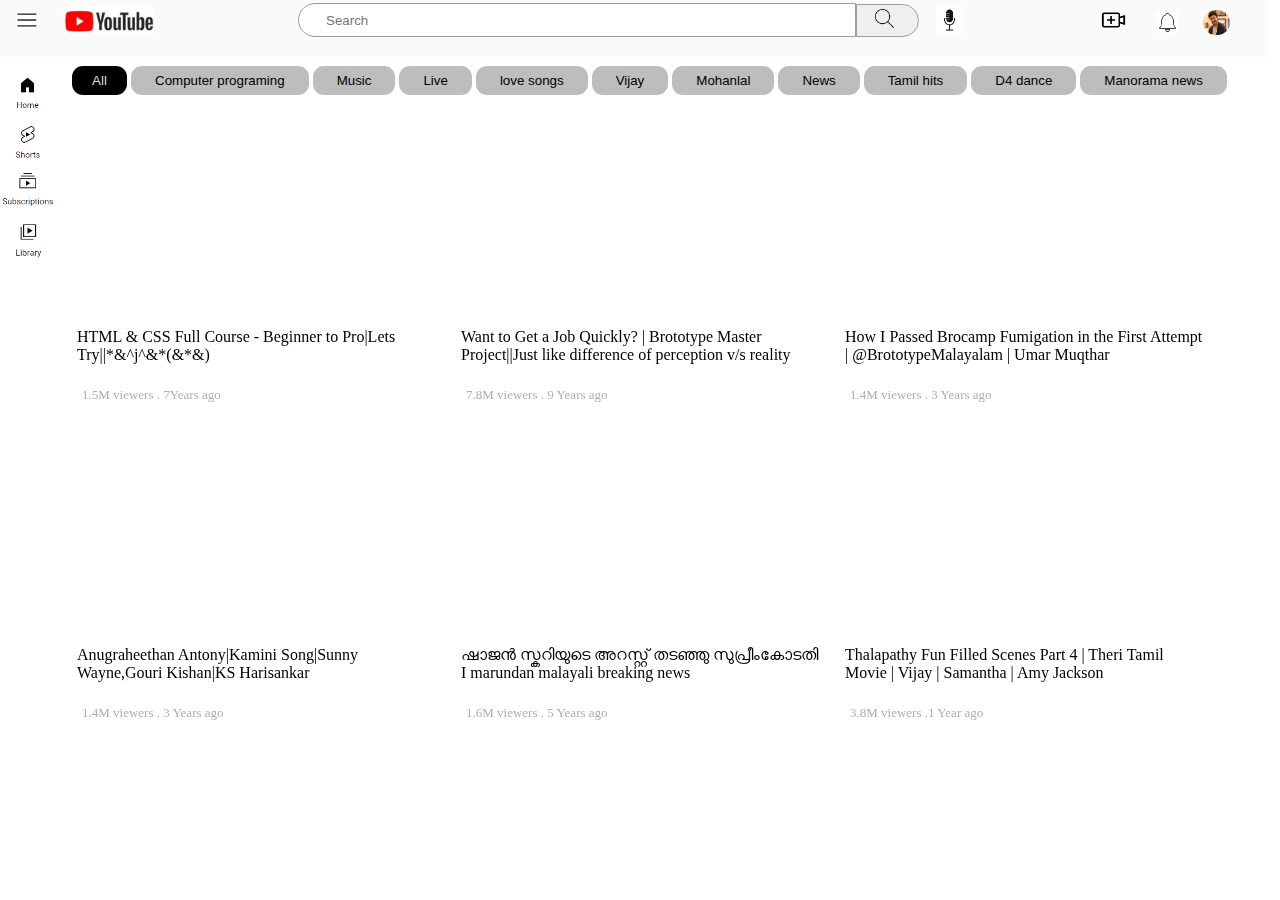
<file: my projects/project youtube/youtube.html>
<!DOCTYPE html>
<html lang="en">

<head>
    <meta charset="UTF-8">
    <meta name="viewport" content="width=device-width, initial-scale=1.0">
    <title>You tube</title>
    <link href="compo.css" rel="stylesheet">
    <link rel="icon" href="icons/youtube.png" type="image/png">
</head>

<body style="margin: 0px;">
    <div>
 <header>
        <div class="header">

            <img class="icon1" src="icons/three line symbol.png">

            <img class="icon2" src="icons/main icon youtube.jpg">
            <input placeholder="Search" class="icon3" type="text">
            <button class="icon4"><img class="search" src="icons/search icon.png">
            </button>
            <img class="micicon" src="icons/mic icon.jpg">
            <img class="icon5" src="icons/vedio full option icon.png">
            <img class="bellicon" src="icons/bell icon.png">
            <img class="vijay" src="icons/vijay1.jpeg">
        </div>
 </header>
 <section>
        <div class="div2">
            <button class="buttonall"> All </button>
            <button class="buttonmain">Computer programing</button>
            <button class="buttonmain">Music</button>
            <button class="buttonmain">Live</button>
            <button class="buttonmain">love songs</button>
            <button class="buttonmain">Vijay</button>
            <button class="buttonmain">Mohanlal</button>
            <button class="buttonmain">News</button>
            <button class="buttonmain">Tamil hits</button>
            <button class="buttonmain">D4 dance</button>
            <button class="buttonmain">Manorama news</button>
        </div>
    </section>

<article>
        <div class="div3">

            <div class="content"><iframe style="width: 100%; height: 100%;"
                    src="https://www.youtube.com/embed/G3e-cpL7ofc" title="YouTube video player" frameborder="0"
                    allow="accelerometer; autoplay; clipboard-write; encrypted-media; gyroscope; picture-in-picture; web-share"
                    allowfullscreen></iframe></div>
            <div class="content"><iframe width="100%" height="100%" src="https://www.youtube.com/embed/kbg3TZI7EcY"
                    title="YouTube video player" frameborder="0"
                    allow="accelerometer; autoplay; clipboard-write; encrypted-media; gyroscope; picture-in-picture; web-share"
                    allowfullscreen></iframe></div>
            <div class="content"><iframe width="100%" height="100%" src="https://www.youtube.com/embed/KIIMgVn2Csw"
                    title="YouTube video player" frameborder="0"
                    allow="accelerometer; autoplay; clipboard-write; encrypted-media; gyroscope; picture-in-picture; web-share"
                    allowfullscreen></iframe></div>
        </div>
</article>
 <nav>
        <div class="sidebar">

            <img class="sidebarimg" src="icons/sidebar home.png">
            <img class="sidebarimg" src="icons/2nd side bar.png">
            <img class="sidebarimg " src="icons/3rd sidebar .png">
            <img class="sidebarimg" src="icons/4th side bar.png">
        </div>
 </nav>
   <article>
    <div class="div4">
        <div class="content1">
            HTML & CSS Full Course - Beginner to Pro|Lets Try||*&^j^&*(&*&) <div class="last">1.5M viewers . 7Years ago
            </div>
        </div>
        <div class="content1">Want to Get a Job Quickly? | Brototype Master Project||Just like difference of perception
            v/s reality
            <div class="last">7.8M viewers . 9 Years ago</div>
        </div>
        <div class="content1"> How I Passed Brocamp Fumigation in the First Attempt | @BrototypeMalayalam | Umar Muqthar
            <div class="last">1.4M viewers . 3 Years ago</div>
        </div>

    </div>
    <div class="div5">
        <div class="content"><iframe width="100%" height="100%" src="https://www.youtube.com/embed/FLz9hCjELWk"
                title="YouTube video player" frameborder="0"
                allow="accelerometer; autoplay; clipboard-write; encrypted-media; gyroscope; picture-in-picture; web-share"
                allowfullscreen></iframe></div>
        <div class="content"><iframe width="100%" height="100%" src="https://www.youtube.com/embed/Al0pll7jWts"
                title="YouTube video player" frameborder="0"
                allow="accelerometer; autoplay; clipboard-write; encrypted-media; gyroscope; picture-in-picture; web-share"
                allowfullscreen></iframe></div>
        <div class="content"><iframe width="100%" height="100%" src="https://www.youtube.com/embed/rP1m_hVoCAQ"
                title="YouTube video player" frameborder="0"
                allow="accelerometer; autoplay; clipboard-write; encrypted-media; gyroscope; picture-in-picture; web-share"
                allowfullscreen></iframe></div>

    </div>
    <div class="div6">
        <div class="content1">Anugraheethan Antony|Kamini Song|Sunny Wayne,Gouri Kishan|KS Harisankar
            <div class="last">1.4M viewers . 3 Years ago</div>
        </div>
        <div class="content1">ഷാജൻ സ്കറിയുടെ അറസ്റ്റ് തടഞ്ഞു സുപ്രീംകോടതി I marundan malayali breaking news
            <div class="last">1.6M viewers . 5 Years ago</div>
        </div>
        <div class="content1">Thalapathy Fun Filled Scenes Part 4 | Theri Tamil Movie | Vijay | Samantha | Amy Jackson
            <div class="last">3.8M viewers .1 Year ago</div>
        </div>
    </article>
        </div>
</body>

</html>
</file>
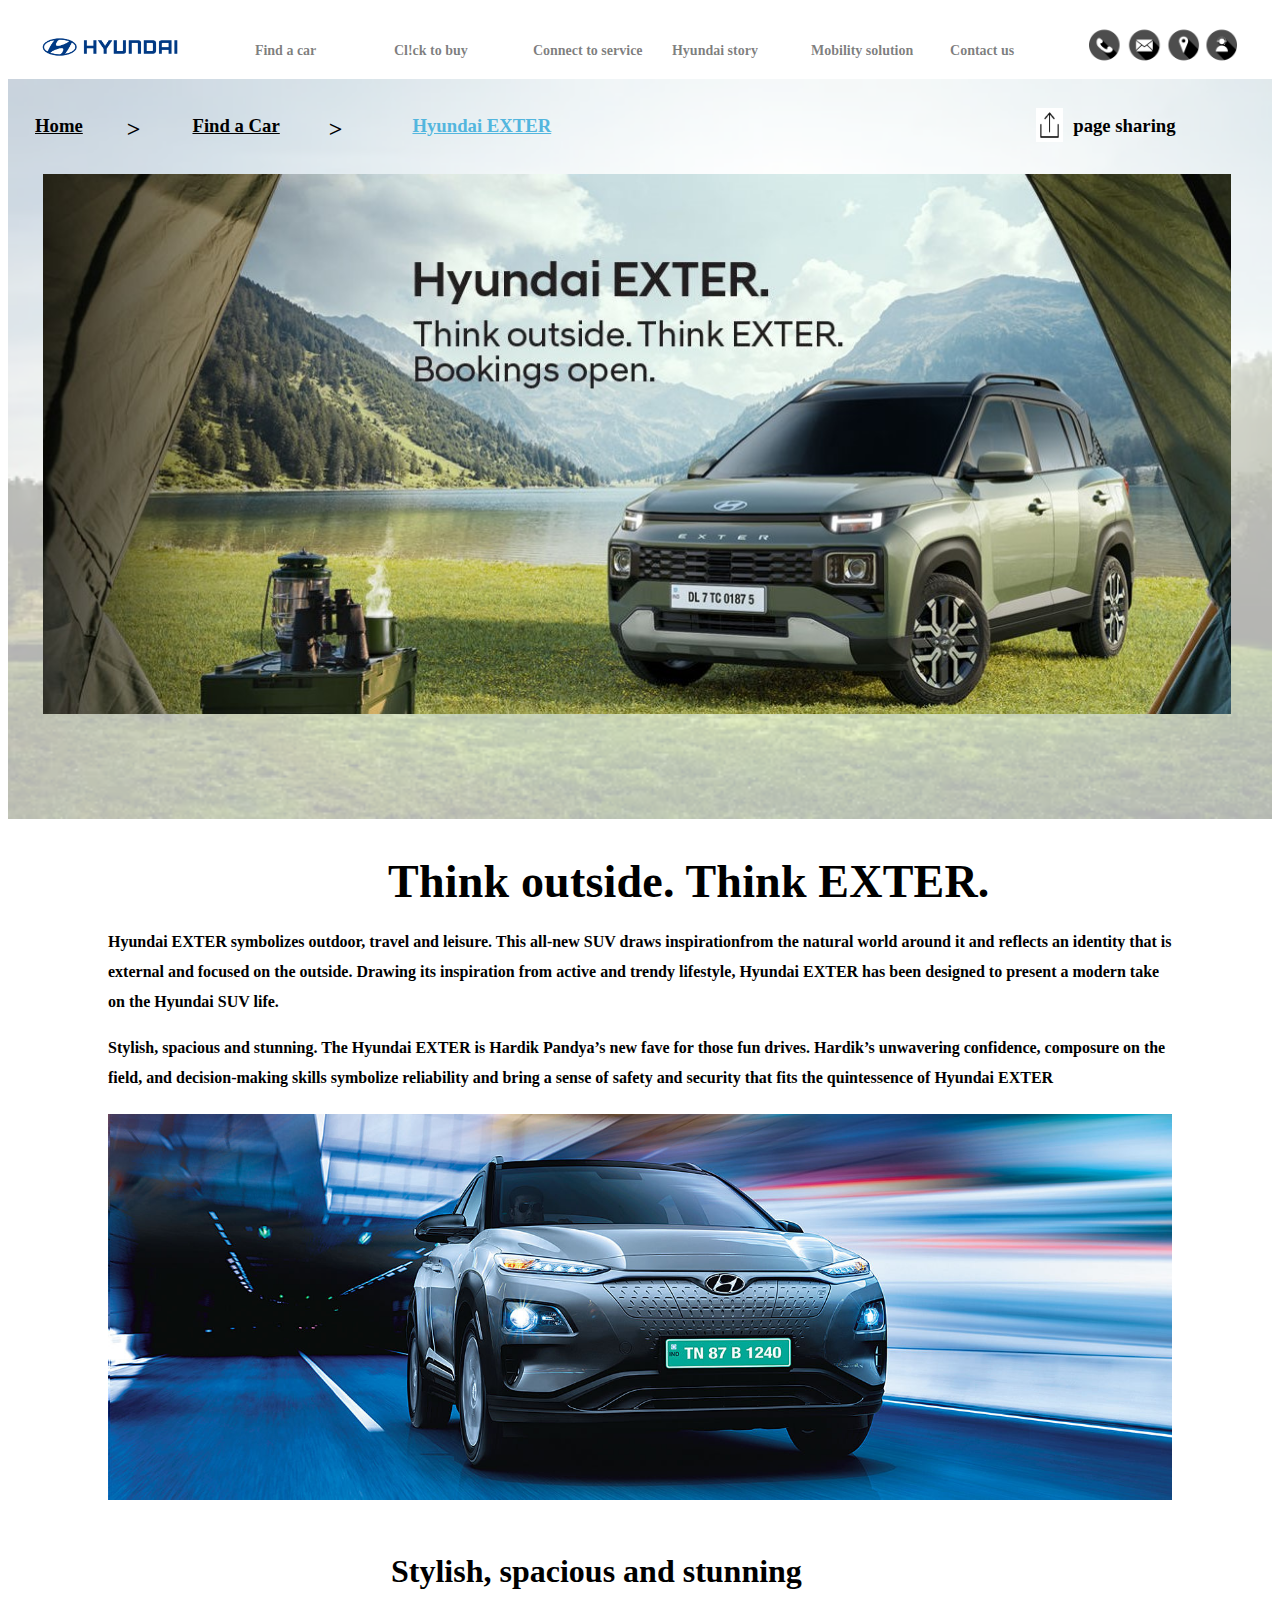
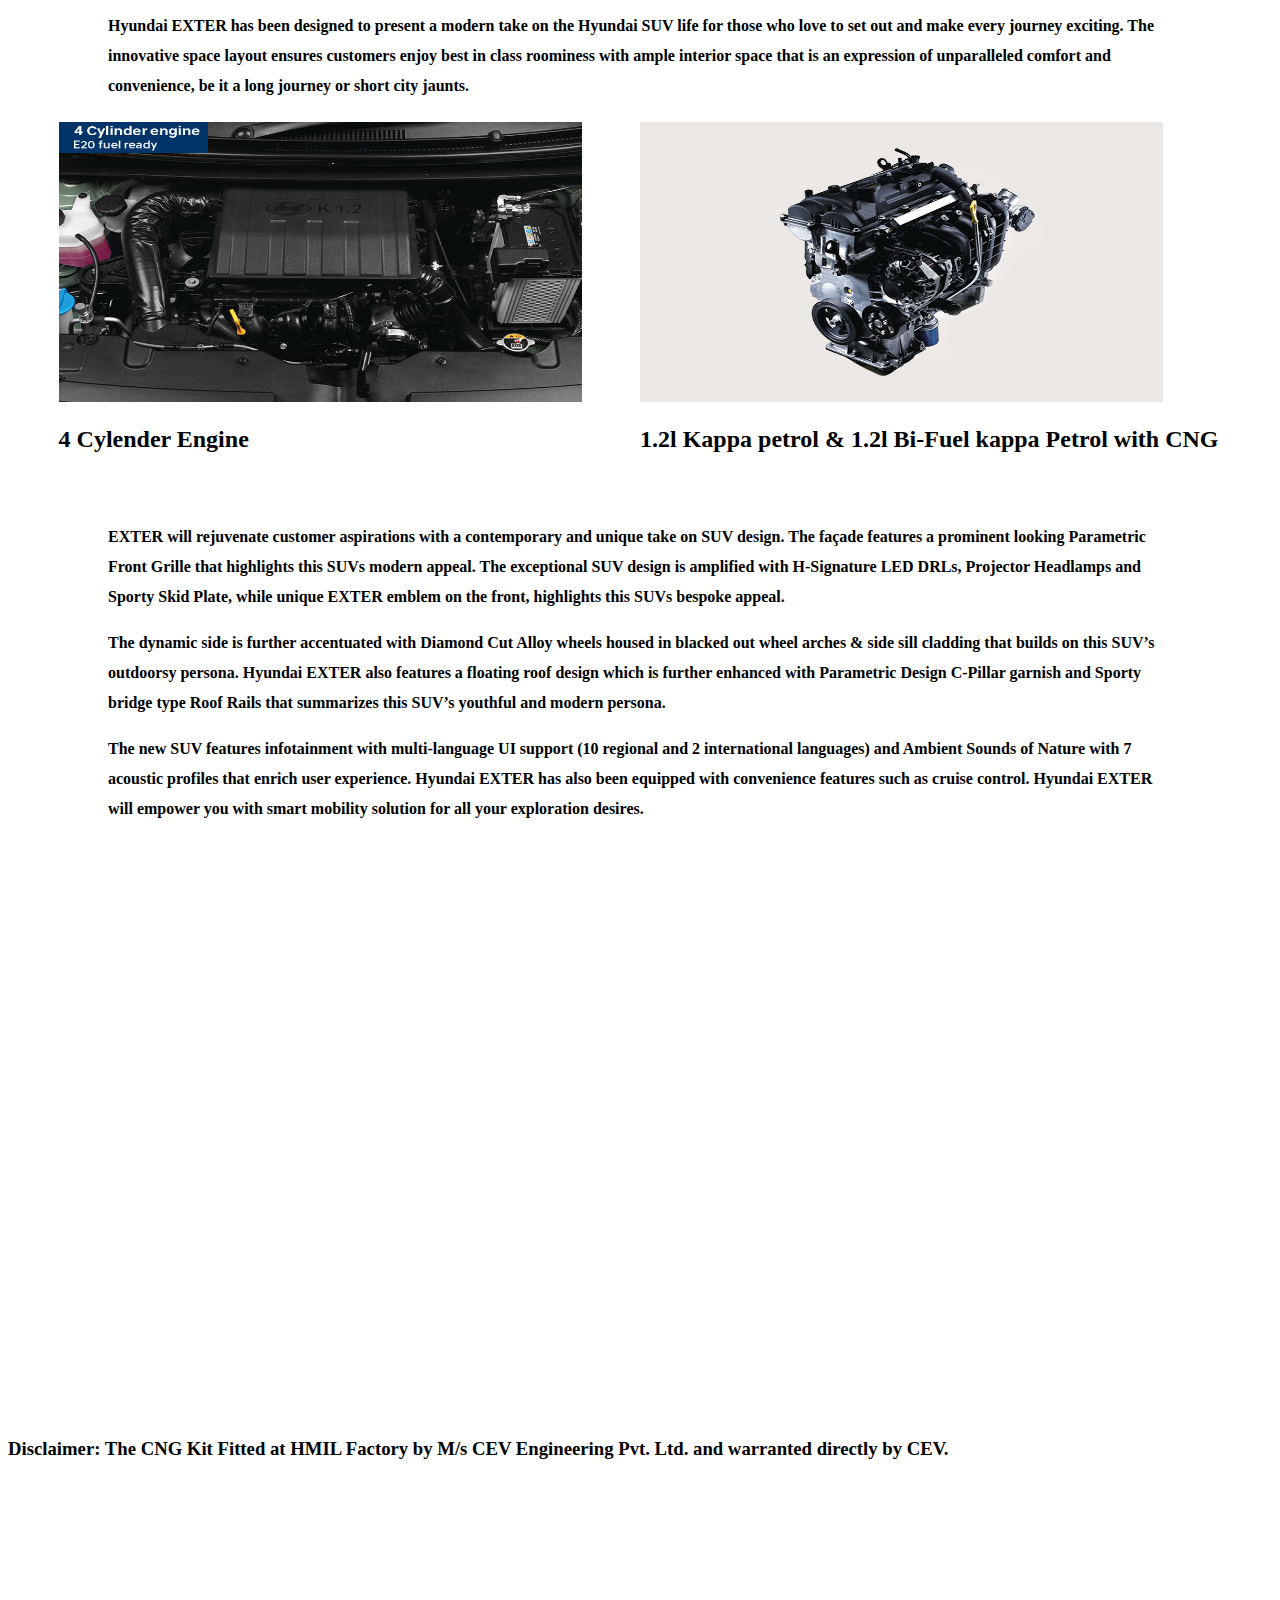
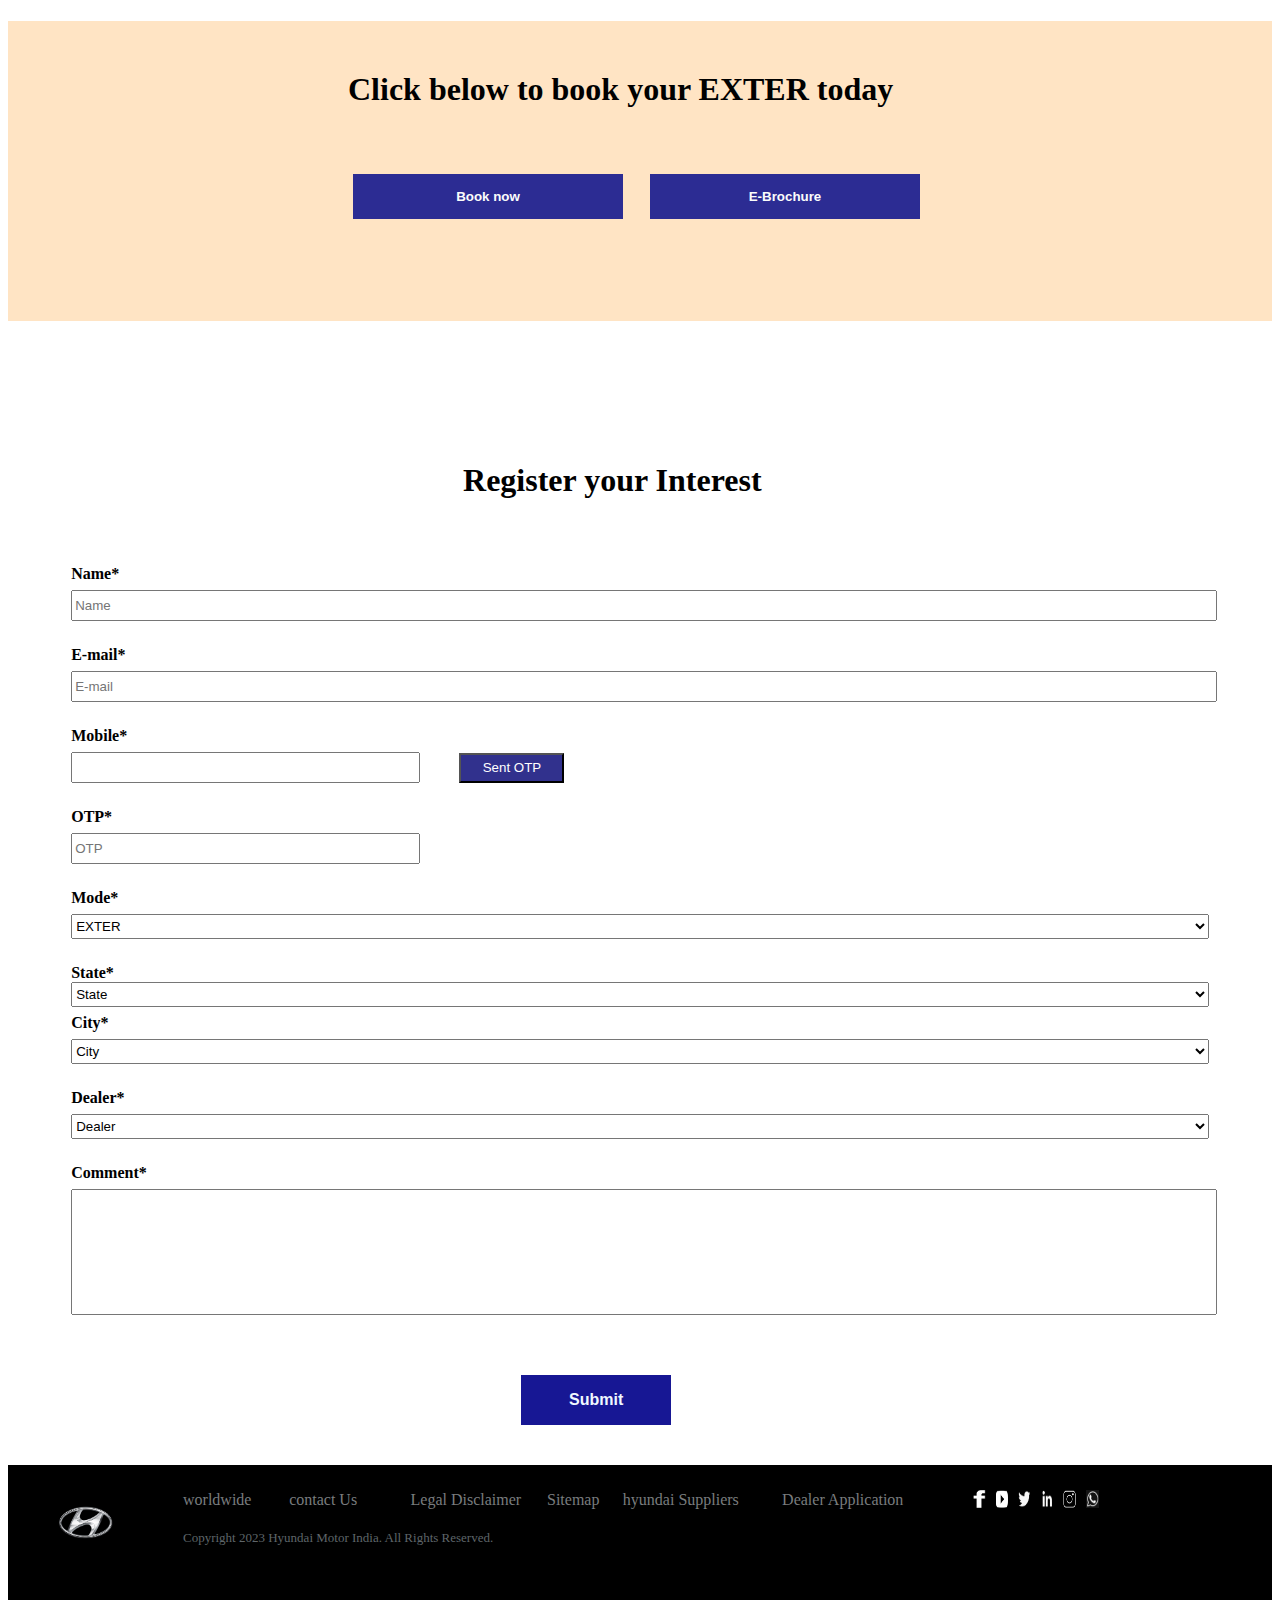
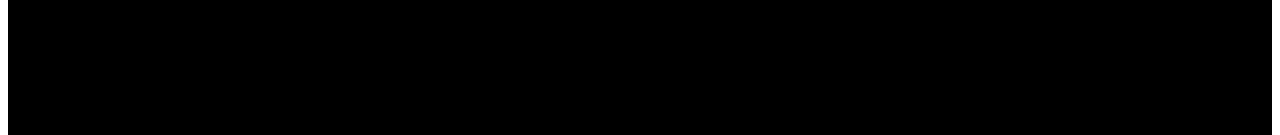
<file: my projects/Hundai project/projectFolder/hundai.html>
<!DOCTYPE html>
<html lang="en">

<head>
    <meta charset="UTF-8">
    <meta name="viewport" content="width=device-width, initial-scale=1.0">
    <title>Hyundai  EXTER|Booking open|</title>
    <link href="style.css" rel="stylesheet">
</head>

<body>
    <header>
    <div class="maintop">
        <div style="height:inherit ; width: 17%;padding-left: 32px;">

            <img style="width: 65%;" src="logo/Hyundai-Logo-500x281.png">

        </div>
        <div class="main2nd">
            <h1 class="top1">Find a car</h1>
        </div>
        <div class="main2nd">
            <h1 class="top1">
                Cl!ck to buy
            </h1>
        </div>
        <div class="main2nd">
            <h1 class="top1">
                Connect to service
            </h1>
        </div>
        <div class="main2nd">
            <h1 class="top1">
                Hyundai story
            </h1>
        </div>
        <div class="main2nd">
            <h1 class="top1">
                Mobility solution
            </h1>
        </div>
        <div class="main2nd">
            <h1 class="top1">
                Contact us
            </h1>
        </div>
        <div style="height: inherit; width: 17px;">
            <img style="width:870%;" src="car images/icons-6751206_1280.webp">
        </div>
    </div>
    </div>


    <div style="padding-left: 2%;">



    </div>
    <div style="position: relative;">


        <img class="A" src="car images/nature sky.webp">
        <div class="background_home_div">

            <h3 style="padding-left: 27px;">
                <u> Home

                </u>

            </h3>
            <h2 style="padding-left: 44px;">
                >
            </h2>
            <h3 style="padding-left: 52px;">
                <u> Find a Car

                </u>

            </h3>
            <h2 style="padding-left: 49px;">
                >
            </h2>

            <h3 style="padding-left: 70px; color: #53b6de;">
                <u> Hyundai EXTER

                </u>
            </h3>


            <img style="height: 34px; width:27px ; margin-top: 12px;margin-left: 485px;   "
                src="car images/upload-icon-vector-illustration.jpg">
            <h3 style="margin-left:10px;">
                page sharing
            </h3>


        </div>
    </div>
</header>

<article>
    <img class="image" src="main background pic.jpg">

    </div>

    <div style="margin-left:380px;margin-top: 150px; ">

        <h1 style="font-size: 46px;
        line-height: 28px;
        letter-spacing: 0.2px;
        color: #000;">
            Think outside. Think EXTER.

        </h1>


    </div>
    <div class="notes">

        <h4>
            <p>
                Hyundai EXTER symbolizes outdoor, travel and leisure. This all-new SUV draws
                inspirationfrom the natural world around it and reflects an identity that is external and
                focused on the outside.
                Drawing its inspiration from active and trendy lifestyle, Hyundai
                EXTER has been designed to present
                a modern take on the Hyundai SUV life.

            </p>
            <p>
                Stylish, spacious and stunning. The Hyundai EXTER is Hardik Pandya’s new fave
                for those fun drives. Hardik’s unwavering confidence, composure on the field,
                and decision-making skills symbolize reliability and bring a sense of safety and
                security that fits the quintessence of Hyundai EXTER
            </p>
        </h4>
        <img src="car images/2nd image.jpg" style="width: 100%;">
    </div>
    <div>

    </div>
    <div>
        <h1 style="margin-left:383px ;margin-top:43px ; ">
            <b>

                Stylish, spacious and stunning
            </b>
        </h1>

    </div>
    <div class="notes">
        <h4>
            <p>
                Hyundai EXTER has been designed to present a modern take on the Hyundai
                SUV life for those who love to set out and make every journey exciting.
                The innovative space layout ensures customers enjoy best in class roominess
                with ample interior space that is an expression of unparalleled comfort
                and convenience, be it a long journey or short city jaunts.
            </p>
        </h4>

    </div>
    <div style="display: flex; margin-left: 4%; margin-right:4%;">
        <div style="width: 50%; height:280px ;">

            <img src="car images/engine 1.jpg" style="width: 90%; height: 100%;">
            <h2>4 Cylender Engine</h2>
        </div>
        <div style="width: 50%; height:280px ;">
            <img src="car images/engine 2.jpg" style="width: 90%; height: 100%;">
            <h2>1.2l Kappa petrol & 1.2l Bi-Fuel kappa Petrol with CNG</h2>
        </div>

    </div>
    <div class="notes" style="margin-top: 120px;">
        <h4>
            <p>
                EXTER will rejuvenate customer aspirations with a contemporary and
                unique take on SUV design. The façade features a prominent looking Parametric
                Front Grille that highlights this SUVs modern appeal. The exceptional SUV
                design is amplified with H-Signature LED DRLs, Projector Headlamps and
                Sporty Skid Plate, while unique EXTER emblem on the front, highlights
                this SUVs bespoke appeal.
            </p>
            <p>
                The dynamic side is further accentuated with Diamond Cut Alloy wheels housed
                in blacked out wheel arches & side sill cladding that builds on this SUV’s
                outdoorsy persona. Hyundai EXTER also features a floating roof design which is
                further enhanced with Parametric Design C-Pillar garnish and Sporty bridge
                type Roof Rails that summarizes this SUV’s youthful and modern persona.
            </p>
            <p>
                The new SUV features infotainment with multi-language UI support (10 regional
                and 2 international languages) and Ambient Sounds of Nature with 7 acoustic
                profiles that enrich user experience. Hyundai EXTER has also been equipped with
                convenience features such as cruise control. Hyundai EXTER will empower you with
                smart mobility solution for all your exploration desires.
            </p>
        </h4>

    </div>
    <div>



        <iframe width="100%" height="450" src="https://www.youtube.com/embed/AwNYYPX1mR8" title="YouTube video player"
            frameborder="0" allow="accelerometer" ; clipboard-write; encrypted-media; gyroscope; picture-in-picture;
            web-share" allowfullscreen></iframe>

    </div>
    <div class="spacing">

    </div>
    <h3>
        Disclaimer: The CNG Kit Fitted at HMIL Factory by M/s CEV Engineering
        Pvt. Ltd. and warranted directly by CEV.
    </h3>
    <div class="spacing">
    </div>
    <div class="button_class">


        <h1 style="margin-left: 340px; padding-top:50px ;">Click below to book your EXTER today</h1>

        <div style="display: flex; padding-top: 45px;">
            <div style="width: 50%;">

                <button style="margin-left: 345px;" class="button"> Book now</button>

            </div>
            <div style="width: 50%;">
                <button style="margin-left:10px;" class="button">E-Brochure</button>

            </div>
        </div>

    </div>

    <div class="spacing"></div>
    <div>
        <h1 style="margin-left: 36%;"><b>Register your Interest</b></h1>
        <div style="padding-top:20px ;"></div>
        <div class="main-div">
            <form>
                <div class="division">
                    <lebel class="formtext">Name*</lebel>
                </div>
                <input class="form1" placeholder="Name" type="text">
            </form>
            <form>
                <div class="division">
                    <label class="formtext">E-mail*</label>
                </div>
                <input class="form1" placeholder="E-mail" type="text number">
            </form>
            <form>
                <div class="division">
                    <label class="formtext">Mobile*</label>
                </div>
                <input class="form2" type="number">
                <button class="otp">
                    Sent OTP
                </button>
            </form>
            <form>
                <div class="division">
                    <label class="formtext">OTP*</label>

                </div>
                <input class="form2" placeholder="OTP" type="number">

            </form>
            <form>
                <div class="division">
                    <label class="formtext"> Mode*</label>
            </form>
        </div>
        <select class="form1">
            <option class="option_tex">
                EXTER
            </option>
        </select>
        </form>
        <form>
            <div class="division">
                <label class="formtext">State*</label>
                <select class="form1">
                    <option class="option_tex">
                        State
                    </option>
                    <option>
                        Andaman& Nicobar island
                    </option>
                    <option>
                        Andhrapradesh
                    </option>
                    <option>
                        Arunanjal Pradesh
                    </option>
                    <option>
                        Assam
                    </option>
                    <option>
                        Behar
                    </option>
                    <option>
                        Chandirch
                    </option>
                    <option>
                        Chathisgarch
                    </option>v <option>
                        Goa
                    </option>v<option>
                        Gujarath
                    </option>
                    <option>
                        Hariyana
                    </option>
                    <option>
                        Jammu & kashmeer
                    </option>
                    <option>
                        kerala
                    </option>
                    <option>
                        tamilnadu
                    </option>

                </select>
            </div>
        </form>




        <form>
            <div class="division">
                <label class="formtext">City* </label>
            </div>
            <select class="form1">
                <option class="option_tex">
                    City
                </option>

            </select>

        </form>
        <form>
            <div class="division">
                <label class="formtext">Dealer* </label>
            </div>
            <select class="form1">
                <option class="option_tex">
                    Dealer
                </option>

            </select>

        </form>
        <form>
            <div class="division">
                <label class="formtext">Comment* </label>
            </div>
            <input class="comment_box" type="text number">
        </form>
        <button class="submit-button">
            Submit
        </button>
    </div>
</article>
<footer>
    <div class="last-div">
        <img class="lastlogo" src="last logo.jpg">
        <div class="innerdiv">
            <div style="width:14% ;">worldwide </div>
            <div style="width: 16%;">contact Us</div>
            <div style="width: 18%;">Legal Disclaimer</div>
            <div style="width:10% ;">Sitemap</div>
            <div style="width: 21%;">hyundai Suppliers</div>
            <div style="width: 21%;">Dealer Application</div>

        </div>

    </div>
    <div class="copyrightdiv">Copyright 2023 Hyundai Motor India. All Rights Reserved.</div>
    <div class="icons">

        <div class="icondivstyle"><a target="_blank" href="https://www.facebook.com/login/?privacy_mutation
            _token=eyJ0eXBlIjowLCJjcmVhdGlvbl90aW1lIjoxNjg4ODkwNDUzLCJjYW
            xsc2l0ZV9pZCI6MjY5NTQ4NDUzMDcyMDk1MX0%3D"><img class="iconsizing" src="medias icon/facebook.png"></a></div>
        <div class="icondivstyle">
            <a target="_blank" href="https://www.youtube.com/"><img class="iconsizing" src="medias icon/youtube.png">

            </a>
        </div>
        <div class="icondivstyle">
            <a target="_blank" href="https://twitter.com/i/flow/login?redirect_after_login=%2Flogin%3Flang%3Den">
                <img class="iconsizing" src="medias icon/twitter.png">
            </a>
        </div>
        <div class="icondivstyle">
            <a target="_blank" href="https://in.linkedin.com/?src=go-pa&trk=sem-ga_campid.14650114788_
            asid.151761418307_crid.657403558718_kw.linkedin+login_d.c_tid.kwd-
            12704335873_n.g_mt.e_geo.1007776&mcid=6844056167778418689&cid=&gclid
            =Cj0KCQjwtamlBhD3ARIsAARoaEzny8rdNCXdb7kJQZKRhJ4U8QYFkJxu5nQgGQXUnW7
            5C-z3lxQH4AcaArB7EALw_wcB&gclsrc=aw.ds&original_referer=https%3A%2F%2
            Fwww.google.com%2F"><img class="iconsizing" src="medias icon/linked in.png">
            </a>
        </div>
        <div class="icondivstyle">
            <a target="_blank" href="https://www.instagram.com/accounts/login/">
                <img class="iconsizing" src="medias icon/instagram.png">

            </a>
        </div>
        <div class="icondivstyle">
            <a target="_blank" href="https://www.whatsapp.com/"><img class="iconsizing" src="medias icon/whatsapp.png">

            </a>
        </div>

    </div>
</footer>
</body>

</html>
</file>
<file: my projects/project youtube/compo.css>
.div1{

    position: relative;
    display:grid ;
}

.header{

    position: absolute;
    display:flex;
    z-index: 1;
    height: 57px;
    width: 99%;
    border-bottom: 1px solid #dedede;
    margin-bottom: 20px;
    align-items: center;
    position: fixed;
    background-color: rgb(250, 250, 250);
    border-width: 0px;
}
.icon1{
    margin-left:16px ;
    margin-top: -17px;
    height: 16px;
    width:20px ;
align-items: center;
position: fixed;
padding-left: 1px ;
}
.icon2{
    height: 27px;
    width:91px ;
    margin-top:-17px ;
    padding-left:63px ;
    
}
.icon3{
    height: 30px;
    width: 527px;
    margin-top: -17px;
    margin-left: 144px;
    border-top-left-radius: 21px;
    border-bottom-left-radius: 21px;
    padding-left:27px ;
    border-width:  1px;
    border-color: rgb(153, 159, 159);
    border-style: solid;
}
.vijay{
    height:25px ;
    width: 27px;
    border-radius: 14px;
    margin-top: -13px;
    margin-left:25px ;
    
}

.icon4{
    height: 33px;
    width: 63px;
    margin-top: -17px;
    margin-left: 0px;
    border-top-right-radius: 21px;
    border-bottom-right-radius: 21px;
    padding-left: 0px;
    border-width: 1px;
    border-color: rgb(153, 159, 159);
    border-style: solid;

}
.icon4:hover{
    background-color: white;
    cursor: pointer;
}
.search{
    height:19px;
    
}
.micicon{
    height: 28px;
    width: 27px;
    margin-top: -17px;
    margin-left: 17px;
    padding-left: 0px;
}
 .icon5{
    height: 30px;
    width: 33px;
    margin-top: -17px;
    margin-left: 134px;
    padding-left: 0px;

 }
 .bellicon{
    height: 21px;
    width: 21px;
    margin-top: -13px;
    margin-left: 27px;
    padding-left: 0px;
 }
.div2{
    position: absolute;
    height: 29px;
    width: 93%;
    margin-top: 66px;
    margin-left: 72px;

}



.div3{
    display:flex;
    position: absolute;
    margin-top: 120px;
    margin-left:77px;
    padding-right: 0px;
    height: 198px;
    width: 90%;
}
.sidebar{
    position: fixed;
    height: 304px;
    width: 55px;
    margin-top:64px;
    margin-left:0px ;

}
.sidebarimg{
    height: -1px;
    width:55px ;
}
.sidebarimg:hover{
    cursor:pointer;

}
.buttonall{
    border-radius:11px;
    height:inherit ;
    width:55px ;
    color: #dedddd;
    background-color: black;
    border-style: none;
}
.buttonmain{
    padding-left: 24px;
    padding-right: 24px;
    border-radius:11px;
    height:inherit ;
    width:auto;
    color:black;
    background-color: rgb(189, 189, 189);
    border-style: none;

}
.buttonmain:hover{
    background-color: rgb(240, 240, 240);
}
.content{
    height: 198px;
    width: 32%;
    margin-right: 20px;




}

.div4{
    display:flex;
    position: absolute;
    margin-top: 260px;
    margin-left:77px;
    padding-right: 0px;
    height: 198px;
    width: 90%;
}

.content1{
    display: flex;
    margin-top: 68px;
    height: 89px;
    width: 32%;
    margin-right: 20px;
font-size: 2ch;


}


.div5{
    display:flex;
    position: absolute;
    margin-top: 423px;
    margin-left:77px;
    padding-right: 0px;
    height: 198px;
    width: 90%;
}
.div6{
    display: flex;
    position: absolute;
    margin-top: 578px;
    margin-left: 77px;
    padding-right: 0px;
    height: 114px;
    width: 90%;
}
.last{
    position: absolute;
    display: flex;
    padding-left: 5px;
    padding-top: 59px;
    color: #afafaf;
    font-size: small;

}
</file>
<file: my projects/Hundai project/projectFolder/style.css>
.image {
    margin-left: 35px;
    position: relative;
    height: 540px;
    width: 94%;
    padding-top: 95px;

}

.maintop {
    height: 71px;
    width: 100%;
    display: flex;



}


.A {

    position: absolute;

    width: 100%;
    opacity: 0.3;
    height:740px;

}

.main2nd {
    height: inherit;
    width: 11%;
}


.top1:hover {
    color: rgb(0, 0, 0);
    cursor: pointer;
}


.top1 {
    width: 90%;
    font-size: 14px;
    padding-top: 26px;
    color: rgba(0, 0, 0, 0.518);


}

.background_home_div {
    position: absolute;
    display: flex;
    margin-top: 17px;
    width: 98%;
    height: 46px;
}
.background_home_div:hover{
    cursor: pointer;
}


.notes {
    margin-left: 100px;
    margin-right: 100px;
    line-height: 30px;
    font-family: "HyundaiRegular";
}
.spacing{
    width:100% ;height:120px ;
}
.button_class{
   
    width: 100%;
    height: 300px;
    background-color: bisque;
    
}
.button{
    
border: 0px;
    height: 45px;
    width: 270px;
    color: rgb(251, 252, 251);
    background-color: rgb(44, 44, 147);
    font-weight: bold;
}
.button:hover{
    background-color: rgb(32, 32, 103);
    cursor: pointer;
}
.button:active{
    background-color: rgb(35, 35, 45);
}
.form1{
    height: 25px;
    width:100% ;
  
}
.form2{
    height:25px ;
    width:30% ;
    
}
.formtext{
    font-size: medium;
    font-weight: 900;
    
}
.division{
    width: 100%;
    height: 25px;
padding-top:25px ;
}
.main-div{
    margin-left:5% ;
    margin-right:5% ;

}
.otp{
   margin-left:35px ; 
    height: 30px;
    width: 105px;
    background-color: rgb(49, 49, 141);
    color: white;
}
.otp:hover{
    background-color: rgb(2, 2, 101);
    cursor: progress;
}
.option_tex{

    color: rgb(101, 101, 100);

}

.comment_box{
    height:120px ;
    width: 100%;

}

.submit-button{
  margin-top: 60px;
    margin-left: 450px;
    height:50px ;
    width:150px ;
    background-color: rgb(23, 23, 148);
    color: aliceblue;
    border:0 ;
    font-weight: 600;
    font-size: medium;
}
.submit-button:hover{
    background-color: rgb(9, 9, 70);
    cursor: pointer;
}

.last-div{
    margin-top:40px ;
    height: 270px;
    width: 100%;
    background-color: black;
    color: rgb(143, 139, 134);
}
.lastlogo{
    margin-left:50PX ;
    margin-top:0px;
    height:115px ;
    width:55px ;
}
.innerdiv{
    margin-top: -93px;
    margin-left: 175px;
    display:flex ;
    height: 25px;
    width: 60%;
    color: rgb(121, 124, 126);
}

.innerdiv:hover{
    color: aliceblue;
    cursor: pointer;
}




.textpadding {
    padding-left:1px ;

}
.copyrightdiv{
    margin-top: -205px;
    margin-left: 175px;
    color: rgb(94, 101, 105);
    font-size: small;
    width: 350px;
    height: 10px;
}
.icons{
    display: flex;
    margin-top:-50px ;
    margin-left:955px ;
    height: 22px;
    width:180px ;

}
.iconsizing{
    
    height:80% ;
    width:100% ;
}
.icondivstyle{
    width: 7%;
    padding-left: 10px;
}
</file>
